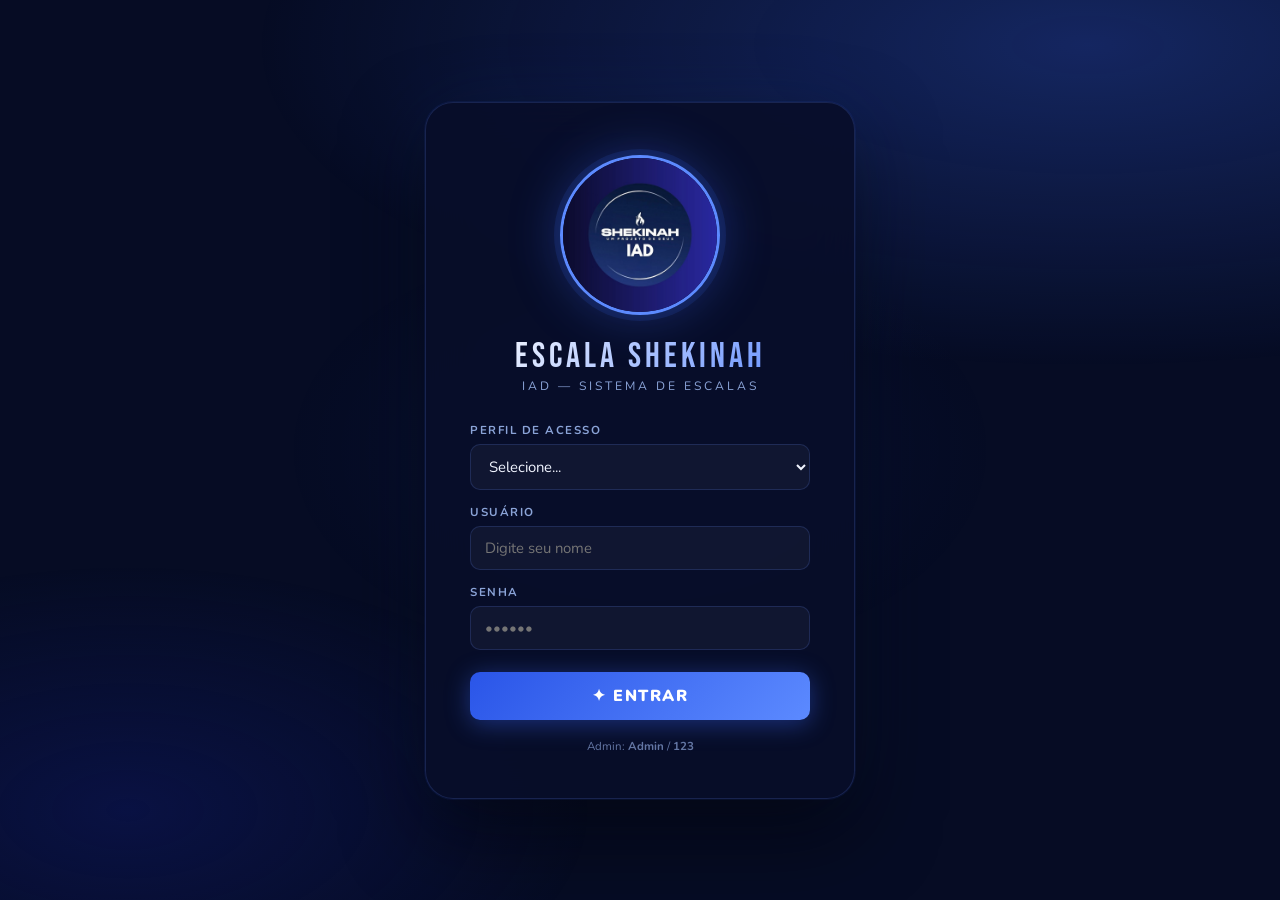
<file: escala-shekinah (4).html>
<!DOCTYPE html>
<html lang="pt-BR">
<head>
<meta charset="UTF-8">
<meta name="viewport" content="width=device-width, initial-scale=1.0">
<title>Escala Shekinah — IAD</title>
<link rel="icon" type="image/png" href="img/favicon.png">
<link rel="shortcut icon" type="image/png" href="img/favicon.png">
<link href="https://fonts.googleapis.com/css2?family=Bebas+Neue&family=Nunito:wght@400;500;600;700;800;900&display=swap" rel="stylesheet">
<style>
:root{
  --bg:#060c24;
  --bg2:#0b1436;
  --panel:rgba(11,20,54,0.85);
  --border:rgba(99,140,255,0.18);
  --border-hover:rgba(99,140,255,0.5);
  --blue:#3b6bff;
  --blue2:#5c8aff;
  --blue-soft:rgba(59,107,255,0.12);
  --accent:#ff8c00;
  --accent2:#ffb347;
  --white:#f0f4ff;
  --soft:#8ba4d8;
  --success:#1fd07a;
  --warn:#f5a623;
  --danger:#ff4757;
  --r:12px;
  --r2:20px;
}
*{margin:0;padding:0;box-sizing:border-box;}
body{font-family:'Nunito',sans-serif;background:var(--bg);color:var(--white);min-height:100vh;overflow-x:hidden;}

body::before{
  content:'';position:fixed;inset:0;pointer-events:none;z-index:0;
  background:
    radial-gradient(ellipse 100% 55% at 85% 5%, rgba(59,107,255,0.28) 0%,transparent 65%),
    radial-gradient(ellipse 60% 45% at 10% 90%, rgba(11,20,80,0.7) 0%,transparent 60%),
    radial-gradient(ellipse 40% 35% at 50% 50%, rgba(59,107,255,0.06) 0%,transparent 70%);
}

/* ── LOGIN ── */
#screen-login{min-height:100vh;display:flex;align-items:center;justify-content:center;position:relative;z-index:1;}
.login-box{
  background:rgba(8,14,42,0.9);
  border:1px solid var(--border);
  border-radius:28px;
  padding:52px 44px 44px;
  width:430px;max-width:95vw;
  backdrop-filter:blur(24px);
  box-shadow:0 0 0 1px rgba(59,107,255,0.08),0 32px 80px rgba(0,0,0,0.6),0 0 80px rgba(59,107,255,0.1);
  animation:up .5s cubic-bezier(.16,1,.3,1);
}
@keyframes up{from{opacity:0;transform:translateY(30px)}to{opacity:1;transform:none}}
.logo-wrap{text-align:center;margin-bottom:28px;}
.logo-circle{
  display:inline-block;
  width:160px;height:160px;
  border-radius:50%;
  overflow:hidden;
  border:3px solid var(--blue2);
  box-shadow:0 0 0 6px rgba(59,107,255,0.12),0 0 50px rgba(59,107,255,0.35);
  transition:.3s;
}
.logo-circle:hover{box-shadow:0 0 0 8px rgba(59,107,255,0.2),0 0 70px rgba(59,107,255,0.5);}
.logo-circle img{width:100%;height:100%;object-fit:cover;}
.login-title{font-family:'Bebas Neue',sans-serif;font-size:2.2rem;letter-spacing:4px;margin-top:14px;background:linear-gradient(135deg,#fff,var(--blue2));-webkit-background-clip:text;-webkit-text-fill-color:transparent;background-clip:text;}
.login-sub{color:var(--soft);font-size:.76rem;letter-spacing:3px;text-transform:uppercase;margin-bottom:28px;}
.field{margin-bottom:14px;}
.field label{font-size:.72rem;color:var(--soft);letter-spacing:1.5px;text-transform:uppercase;display:block;margin-bottom:6px;font-weight:700;}
.field input,.field select{
  width:100%;background:rgba(255,255,255,0.04);
  border:1px solid var(--border);border-radius:10px;
  padding:11px 14px;color:var(--white);
  font-family:'Nunito',sans-serif;font-size:.93rem;outline:none;transition:.25s;
}
.field input:focus,.field select:focus{border-color:var(--blue2);background:rgba(59,107,255,0.07);box-shadow:0 0 0 3px rgba(59,107,255,0.1);}
.field select option{background:#0b1436;}
.btn-enter{
  width:100%;
  background:linear-gradient(135deg,#2a55e8,#5c8aff);
  color:#fff;border:none;border-radius:10px;
  padding:13px;font-family:'Nunito',sans-serif;
  font-weight:900;font-size:1rem;letter-spacing:1.5px;
  cursor:pointer;margin-top:8px;transition:.25s;
  box-shadow:0 4px 24px rgba(59,107,255,0.4);
  text-transform:uppercase;
}
.btn-enter:hover{transform:translateY(-2px);box-shadow:0 8px 32px rgba(59,107,255,0.55);}
.btn-enter:active{transform:translateY(0);}
.login-hint{text-align:center;margin-top:18px;color:var(--soft);font-size:.72rem;opacity:.7;}

/* ── APP ── */
#screen-app{display:none;min-height:100vh;position:relative;z-index:1;}
header{
  background:rgba(6,12,36,0.95);
  border-bottom:1px solid var(--border);
  backdrop-filter:blur(20px);
  padding:0 28px;height:64px;
  display:flex;align-items:center;justify-content:space-between;
  position:sticky;top:0;z-index:200;
}
.h-left{display:flex;align-items:center;gap:14px;}
.h-logo{width:40px;height:40px;border-radius:50%;object-fit:cover;border:2px solid var(--blue2);box-shadow:0 0 14px rgba(59,107,255,0.4);}
.h-title{font-family:'Bebas Neue',sans-serif;font-size:1.35rem;letter-spacing:3px;}
.h-title em{color:var(--blue2);font-style:normal;}
.h-right{display:flex;align-items:center;gap:10px;}
.user-pill{
  display:flex;align-items:center;gap:8px;
  background:rgba(59,107,255,0.1);
  border:1px solid var(--border);
  border-radius:24px;padding:5px 14px 5px 9px;
  font-size:.8rem;color:var(--soft);
}
.user-pill .dot{width:7px;height:7px;border-radius:50%;background:var(--success);box-shadow:0 0 6px var(--success);}
.btn-sair{
  background:rgba(255,71,87,0.12);border:1px solid rgba(255,71,87,0.25);
  color:#ff6b78;border-radius:8px;padding:6px 14px;
  font-family:'Nunito',sans-serif;font-size:.78rem;font-weight:700;cursor:pointer;transition:.2s;
}
.btn-sair:hover{background:rgba(255,71,87,0.22);}

.app-body{display:flex;min-height:calc(100vh - 64px);}

/* ── SIDEBAR ── */
.sidebar{
  width:220px;
  background:rgba(8,14,42,0.75);
  border-right:1px solid var(--border);
  padding:22px 0;flex-shrink:0;
  backdrop-filter:blur(16px);
}
.nav-grp{padding:0 14px;margin-bottom:22px;}
.nav-lbl{font-size:.62rem;letter-spacing:2.5px;text-transform:uppercase;color:rgba(139,164,216,0.4);padding:0 10px;margin-bottom:8px;font-weight:700;}
.nav-item{
  display:flex;align-items:center;gap:10px;
  padding:9px 12px;border-radius:10px;
  font-size:.86rem;font-weight:700;color:var(--soft);
  cursor:pointer;transition:.2s;margin-bottom:3px;
  border:1px solid transparent;
}
.nav-item:hover{background:rgba(59,107,255,0.1);color:var(--white);}
.nav-item.active{background:rgba(59,107,255,0.15);border-color:rgba(59,107,255,0.25);color:var(--white);}
.nav-icon{font-size:1rem;width:20px;text-align:center;}
.n-badge{margin-left:auto;background:var(--danger);color:#fff;font-size:.6rem;padding:1px 6px;border-radius:10px;font-weight:800;}

/* ── MAIN ── */
.main{flex:1;padding:26px 28px;overflow-y:auto;}
.pg{display:none;}
.pg.on{display:block;animation:up .3s cubic-bezier(.16,1,.3,1);}
.pg-head{margin-bottom:22px;}
.pg-head h2{font-family:'Bebas Neue',sans-serif;font-size:1.8rem;letter-spacing:2.5px;}
.pg-head p{color:var(--soft);font-size:.84rem;margin-top:3px;}

/* ── STAT CARDS ── */
.stats{display:grid;grid-template-columns:repeat(auto-fill,minmax(170px,1fr));gap:14px;margin-bottom:26px;}
.sc{
  background:var(--panel);border:1px solid var(--border);
  border-radius:var(--r2);padding:18px 20px;
  backdrop-filter:blur(10px);transition:.25s;cursor:default;
}
.sc:hover{border-color:var(--border-hover);box-shadow:0 4px 24px rgba(59,107,255,0.12);transform:translateY(-2px);}
.sc .n{font-family:'Bebas Neue',sans-serif;font-size:2.4rem;line-height:1;}
.sc .l{font-size:.72rem;color:var(--soft);text-transform:uppercase;letter-spacing:1.5px;margin-top:4px;font-weight:700;}
.sc.c-blue .n{color:var(--blue2);}
.sc.c-green .n{color:var(--success);}
.sc.c-warn .n{color:var(--warn);}
.sc.c-red .n{color:var(--danger);}

/* ── TABLE ── */
.tcard{
  background:var(--panel);border:1px solid var(--border);
  border-radius:var(--r2);overflow:hidden;
  backdrop-filter:blur(10px);margin-bottom:22px;
}
.tc-head{
  display:flex;align-items:center;justify-content:space-between;
  padding:14px 20px;border-bottom:1px solid var(--border);
}
.tc-head h3{font-size:.93rem;font-weight:800;}
table{width:100%;border-collapse:collapse;}
th{
  background:rgba(59,107,255,0.07);
  padding:9px 16px;text-align:left;
  font-size:.7rem;text-transform:uppercase;letter-spacing:1.5px;color:var(--soft);font-weight:800;
}
td{padding:10px 16px;font-size:.86rem;border-top:1px solid rgba(99,140,255,0.08);vertical-align:middle;}
tr:hover td{background:rgba(59,107,255,0.04);}
.badge{display:inline-flex;align-items:center;padding:2px 10px;border-radius:20px;font-size:.7rem;font-weight:800;gap:3px;}
.b-blue{background:rgba(59,107,255,0.18);color:#7aa3ff;border:1px solid rgba(59,107,255,0.2);}
.b-green{background:rgba(31,208,122,0.15);color:#3deba0;border:1px solid rgba(31,208,122,0.2);}
.b-warn{background:rgba(245,166,35,0.15);color:#ffc250;border:1px solid rgba(245,166,35,0.2);}
.b-red{background:rgba(255,71,87,0.15);color:#ff6b78;border:1px solid rgba(255,71,87,0.2);}
.b-soft{background:rgba(255,255,255,0.07);color:var(--soft);border:1px solid rgba(255,255,255,0.1);}

/* ── FORM ── */
.fcard{
  background:var(--panel);border:1px solid var(--border);
  border-radius:var(--r2);padding:24px;
  backdrop-filter:blur(10px);margin-bottom:22px;
}
.fcard h3{font-size:.92rem;font-weight:800;margin-bottom:18px;padding-bottom:12px;border-bottom:1px solid var(--border);}
.fgrid{display:grid;grid-template-columns:repeat(auto-fill,minmax(210px,1fr));gap:13px;}
.fg{display:flex;flex-direction:column;gap:5px;}
.fg label{font-size:.7rem;color:var(--soft);text-transform:uppercase;letter-spacing:1.5px;font-weight:800;}
.fg input,.fg select,.fg textarea{
  background:rgba(255,255,255,0.04);
  border:1px solid var(--border);border-radius:9px;
  padding:9px 12px;color:var(--white);
  font-family:'Nunito',sans-serif;font-size:.88rem;outline:none;transition:.25s;
}
.fg input:focus,.fg select:focus,.fg textarea:focus{
  border-color:var(--blue2);background:rgba(59,107,255,0.07);box-shadow:0 0 0 3px rgba(59,107,255,0.1);
}
.fg select option{background:#0b1436;}
.fg textarea{resize:vertical;min-height:72px;}
.factions{margin-top:16px;display:flex;gap:9px;flex-wrap:wrap;}
.btn-s{
  background:linear-gradient(135deg,#2a55e8,#5c8aff);color:#fff;border:none;
  border-radius:9px;padding:10px 24px;font-family:'Nunito',sans-serif;
  font-weight:800;font-size:.88rem;cursor:pointer;transition:.25s;
  box-shadow:0 2px 14px rgba(59,107,255,0.35);
}
.btn-s:hover{transform:translateY(-1px);box-shadow:0 4px 20px rgba(59,107,255,0.5);}
.btn-c{
  background:rgba(255,255,255,0.06);color:var(--soft);
  border:1px solid var(--border);border-radius:9px;
  padding:10px 20px;font-family:'Nunito',sans-serif;
  font-weight:700;font-size:.88rem;cursor:pointer;transition:.2s;
}
.btn-c:hover{background:rgba(255,255,255,0.1);color:var(--white);}
.btn-e{
  background:rgba(59,107,255,0.12);color:#7aa3ff;
  border:1px solid rgba(59,107,255,0.2);border-radius:8px;
  padding:5px 12px;font-family:'Nunito',sans-serif;font-size:.78rem;font-weight:700;cursor:pointer;transition:.2s;
}
.btn-e:hover{background:rgba(59,107,255,0.22);}
.btn-d{
  background:rgba(255,71,87,0.1);color:#ff6b78;
  border:1px solid rgba(255,71,87,0.2);border-radius:8px;
  padding:5px 12px;font-family:'Nunito',sans-serif;font-size:.78rem;font-weight:700;cursor:pointer;transition:.2s;
}
.btn-d:hover{background:rgba(255,71,87,0.22);}

/* ── MULTI-SELECT MINISTÉRIOS ── */
.min-grid{
  display:flex;flex-wrap:wrap;gap:8px;
  background:rgba(255,255,255,0.03);
  border:1px solid var(--border);border-radius:9px;
  padding:11px 13px;
}
.min-chip{
  display:flex;align-items:center;gap:6px;
  padding:6px 13px;border-radius:20px;
  border:1px solid var(--border);
  background:rgba(255,255,255,0.04);
  cursor:pointer;transition:.2s;user-select:none;
  font-size:.82rem;font-weight:700;color:var(--soft);
}
.min-chip:hover{border-color:var(--blue2);color:var(--white);}
.min-chip.sel{
  background:rgba(59,107,255,0.2);
  border-color:rgba(59,107,255,0.5);
  color:var(--white);
}
.min-chip.sel::before{content:'✓ ';color:var(--blue2);}
.min-sel-tags{display:flex;flex-wrap:wrap;gap:6px;margin-top:7px;}
.min-tag{
  background:rgba(59,107,255,0.15);
  border:1px solid rgba(59,107,255,0.3);
  border-radius:20px;padding:3px 11px;
  font-size:.73rem;font-weight:700;color:#7aa3ff;
  display:flex;align-items:center;gap:5px;
}
.min-tag button{
  background:none;border:none;color:#7aa3ff;cursor:pointer;
  font-size:.8rem;line-height:1;padding:0;opacity:.6;
}
.min-tag button:hover{opacity:1;}

/* ── FILTERS ── */
.filters{display:flex;gap:9px;flex-wrap:wrap;margin-bottom:16px;}
.filters input,.filters select{
  background:rgba(255,255,255,0.04);border:1px solid var(--border);
  border-radius:9px;padding:8px 12px;color:var(--white);
  font-family:'Nunito',sans-serif;font-size:.86rem;outline:none;transition:.2s;
}
.filters input:focus,.filters select:focus{border-color:var(--blue2);}
.filters select option{background:#0b1436;}

/* ── ALERTS ── */
.alert{border-radius:9px;padding:11px 15px;margin-bottom:12px;font-size:.85rem;animation:up .25s ease;}
.a-warn{background:rgba(245,166,35,0.1);border:1px solid rgba(245,166,35,0.3);color:#ffc250;}
.a-ok{background:rgba(31,208,122,0.1);border:1px solid rgba(31,208,122,0.25);color:#3deba0;}
.a-err{background:rgba(255,71,87,0.1);border:1px solid rgba(255,71,87,0.25);color:#ff6b78;}

/* ── CONFLICT ── */
.cf-item{
  background:rgba(255,71,87,0.06);border:1px solid rgba(255,71,87,0.18);
  border-radius:10px;padding:12px 16px;margin-bottom:9px;font-size:.86rem;
}

/* ── VOLUNTEER PANEL ── */
.welcome{
  background:linear-gradient(135deg,rgba(11,20,80,0.9),rgba(42,85,232,0.2));
  border:1px solid var(--border);border-radius:var(--r2);
  padding:22px 24px;margin-bottom:22px;
  display:flex;align-items:center;gap:16px;
}
.welcome img{width:56px;height:56px;border-radius:50%;object-fit:cover;border:2px solid var(--blue2);box-shadow:0 0 20px rgba(59,107,255,0.35);}
.welcome h3{font-size:1.1rem;font-weight:900;}
.welcome p{color:var(--soft);font-size:.83rem;margin-top:3px;}

/* ── AVAIL ── */
.avail-grid{display:grid;grid-template-columns:repeat(auto-fill,minmax(155px,1fr));gap:9px;}
.av-chip{
  display:flex;align-items:center;gap:7px;
  background:rgba(255,255,255,0.04);border:1px solid var(--border);
  border-radius:9px;padding:9px 12px;cursor:pointer;transition:.2s;user-select:none;
}
.av-chip:hover{border-color:var(--blue2);}
.av-chip input{accent-color:var(--blue2);width:14px;height:14px;}
.av-chip span{font-size:.83rem;font-weight:600;}
.av-chip.on{border-color:rgba(59,107,255,0.45);background:rgba(59,107,255,0.1);}
.av-chip.on span{color:var(--white);}

/* ── INDISP ── */
.indisp-row{
  display:flex;align-items:center;justify-content:space-between;
  background:rgba(255,71,87,0.06);border:1px solid rgba(255,71,87,0.15);
  border-radius:8px;padding:8px 14px;margin-bottom:7px;font-size:.84rem;
}

/* ── TOAST ── */
#toasts{position:fixed;bottom:22px;right:22px;z-index:9999;display:flex;flex-direction:column;gap:8px;}
.toast{
  background:rgba(8,14,42,0.96);border:1px solid var(--border);
  backdrop-filter:blur(20px);border-radius:10px;
  padding:11px 18px;font-size:.86rem;font-weight:600;
  box-shadow:0 10px 30px rgba(0,0,0,0.5);
  animation:slideIn .3s cubic-bezier(.16,1,.3,1);
  max-width:300px;
}
@keyframes slideIn{from{transform:translateX(120px);opacity:0}to{transform:none;opacity:1}}
.toast.ok{border-color:rgba(31,208,122,0.35);color:#3deba0;}
.toast.er{border-color:rgba(255,71,87,0.35);color:#ff6b78;}
.toast.wn{border-color:rgba(245,166,35,0.35);color:#ffc250;}

.empty{text-align:center;padding:36px;color:var(--soft);font-size:.88rem;}

@media(max-width:768px){
  .sidebar{display:none;}
  .stats{grid-template-columns:1fr 1fr;}
  .fgrid{grid-template-columns:1fr;}
  .main{padding:16px;}
}
</style>
</head>
<body>

<!-- LOGIN -->
<div id="screen-login">
  <div class="login-box">
    <div class="logo-wrap">
      <div class="logo-circle"><img src="[data-uri]" alt="Shekinah IAD"></div>
      <div class="login-title">Escala Shekinah</div>
      <div class="login-sub">IAD — Sistema de Escalas</div>
    </div>
    <div class="field">
      <label>Perfil de Acesso</label>
      <select id="lp">
        <option value="">Selecione...</option>
        <option value="admin">Administrador</option>
        <option value="voluntario">Voluntário</option>
      </select>
    </div>
    <div class="field">
      <label>Usuário</label>
      <input type="text" id="lu" placeholder="Digite seu nome">
    </div>
    <div class="field">
      <label>Senha</label>
      <input type="password" id="lpass" placeholder="••••••" onkeydown="if(event.key==='Enter')doLogin()">
    </div>
    <button class="btn-enter" onclick="doLogin()">✦ Entrar</button>
    <div class="login-hint">Admin: <b>Admin</b> / <b>123</b></div>
  </div>
</div>

<!-- APP -->
<div id="screen-app">
  <header>
    <div class="h-left">
      <img class="h-logo" src="[data-uri]" alt="">
      <span class="h-title">Escala <em>Shekinah</em></span>
    </div>
    <div class="h-right">
      <div class="user-pill"><span class="dot"></span><span id="huser">—</span></div>
      <button class="btn-sair" onclick="doLogout()">Sair</button>
    </div>
  </header>

  <div class="app-body">
    <nav class="sidebar">
      <div class="nav-grp" id="nav-admin">
        <div class="nav-lbl">Administrador</div>
        <div class="nav-item active" onclick="pg('dashboard',this)"><span class="nav-icon">📊</span>Dashboard</div>
        <div class="nav-item" onclick="pg('escalas',this)"><span class="nav-icon">📋</span>Escalas</div>
        <div class="nav-item" onclick="pg('voluntarios',this)"><span class="nav-icon">👥</span>Voluntários</div>
        <div class="nav-item" onclick="pg('conflitos',this)"><span class="nav-icon">⚠️</span>Conflitos<span class="n-badge" id="nbadge">0</span></div>
      </div>
      <div class="nav-grp" id="nav-vol" style="display:none">
        <div class="nav-lbl">Voluntário</div>
        <div class="nav-item active" onclick="pg('mpainel',this)"><span class="nav-icon">🏠</span>Meu Painel</div>
        <div class="nav-item" onclick="pg('minhasesc',this)"><span class="nav-icon">📅</span>Minhas Escalas</div>
        <div class="nav-item" onclick="pg('disponib',this)"><span class="nav-icon">🕐</span>Disponibilidade</div>
      </div>
    </nav>

    <main class="main">

      <!-- DASHBOARD -->
      <div id="page-dashboard" class="pg on">
        <div class="pg-head"><h2>Dashboard</h2><p>Visão geral das escalas da Shekinah IAD</p></div>
        <div class="stats" id="stats"></div>
        <div class="tcard">
          <div class="tc-head"><h3>📅 Próximas Escalas</h3></div>
          <table><thead><tr><th>Data</th><th>Ministério</th><th>Voluntário</th><th>Função</th><th>Status</th></tr></thead>
          <tbody id="dash-tbody"></tbody></table>
        </div>
      </div>

      <!-- ESCALAS -->
      <div id="page-escalas" class="pg">
        <div class="pg-head"><h2>Gerenciar Escalas</h2><p>Cadastre, edite e visualize as escalas ministeriais</p></div>
        <div class="fcard" id="fesc-wrap">
          <h3 id="fesc-title">➕ Nova Escala</h3>
          <div id="cf-alert"></div>
          <div class="fgrid">
            <div class="fg">
              <label>Ministério</label>
              <select id="e-min" onchange="checkConflict()">
                <option value="">Selecione...</option>
                                <option>Diáconos</option>
                <option>EBD de Domingo</option>
                <option>Intercessão</option>
                <option>Recepção</option>
                <option>Louvor</option>
                <option>Mídia / Data show</option>
                <option>Coordenação de lanche EBD</option>
              </select>
            </div>
            <div class="fg">
              <label>Voluntário</label>
              <select id="e-vol" onchange="checkConflict()"><option value="">Selecione...</option></select>
            </div>
            <div class="fg">
              <label>Data</label>
              <input type="date" id="e-data" onchange="checkConflict()">
            </div>
            <div class="fg">
              <label>Horário</label>
              <select id="e-hor" onchange="checkConflict()">
                <option>Manhã (09:00)</option>
                <option>Tarde (14:00)</option>
                <option>Noite (19:00)</option>
                <option>Dia inteiro</option>
              </select>
            </div>
            <div class="fg">
              <label>Função / Cargo</label>
              <input type="text" id="e-func" placeholder="Ex: Professor, Intercessor">
            </div>
            <div class="fg">
              <label>Local / Turma</label>
              <input type="text" id="e-local" placeholder="Ex: Sala Kids, Entrada">
            </div>
            <div class="fg">
              <label>Culto / Evento</label>
              <input type="text" id="e-culto" placeholder="Ex: Culto da Família">
            </div>
            <div class="fg">
              <label>Observações</label>
              <input type="text" id="e-obs" placeholder="Informações adicionais">
            </div>
          </div>
          <div class="factions">
            <button class="btn-s" onclick="salvarEscala()">💾 Salvar Escala</button>
            <button class="btn-c" onclick="cancelarEscala()">Cancelar</button>
          </div>
        </div>
        <div class="filters">
          <input type="text" id="f-enome" placeholder="🔍 Buscar voluntário..." oninput="renderEscalas()">
          <select id="f-emin" onchange="renderEscalas()">
            <option value="">Todos os ministérios</option>
                            <option>Diáconos</option>
                <option>EBD de Domingo</option>
                <option>Intercessão</option>
                <option>Recepção</option>
                <option>Louvor</option>
                <option>Mídia / Data show</option>
                <option>Coordenação de lanche EBD</option>
          </select>
          <input type="date" id="f-edata" onchange="renderEscalas()">
        </div>
        <div class="tcard">
          <table><thead><tr><th>Data</th><th>Horário</th><th>Ministério</th><th>Voluntário</th><th>Função</th><th>Ações</th></tr></thead>
          <tbody id="esc-tbody"></tbody></table>
        </div>
      </div>

      <!-- VOLUNTÁRIOS -->
      <div id="page-voluntarios" class="pg">
        <div class="pg-head"><h2>Voluntários</h2><p>Cadastre e gerencie os voluntários da igreja</p></div>
        <div class="fcard">
          <h3 id="fvol-title">➕ Cadastrar Voluntário</h3>
          <div class="fgrid">
            <div class="fg"><label>Nome Completo</label><input type="text" id="v-nome" placeholder="Nome do voluntário"></div>
            <div class="fg"><label>Telefone</label><input type="text" id="v-tel" placeholder="(00) 00000-0000"></div>
            <div class="fg"><label>Senha de Acesso</label><input type="text" id="v-senha" value="123" placeholder="Senha para login"></div>
          </div>
          <div class="fg" style="margin-top:13px">
            <label>Ministérios / Funções que Exerce <span style="text-transform:none;letter-spacing:0;font-weight:400;font-size:.7rem;color:rgba(139,164,216,.5)">(selecione um ou mais)</span></label>
            <div class="min-grid" id="v-min-grid">
              <div class="min-chip" data-min="Diáconos" onclick="toggleMin(this)">Diáconos</div> <div class="min-chip" data-min="EBD de Domingo" onclick="toggleMin(this)">EBD de Domingo</div> <div class="min-chip" data-min="Intercessão" onclick="toggleMin(this)">Intercessão</div> <div class="min-chip" data-min="Recepção" onclick="toggleMin(this)">Recepção</div> <div class="min-chip" data-min="Louvor" onclick="toggleMin(this)">Louvor</div> <div class="min-chip" data-min="Mídia / Data show" onclick="toggleMin(this)">Mídia / Data show</div> <div class="min-chip" data-min="Coordenação de lanche EBD" onclick="toggleMin(this)">Coordenação de lanche EBD</div>
            </div>
            <div class="min-sel-tags" id="v-min-tags"></div>
          </div>
          <div class="factions">
            <button class="btn-s" onclick="salvarVol()">💾 Salvar</button>
            <button class="btn-c" onclick="cancelarVol()">Cancelar</button>
          </div>
        </div>
        <div class="tcard">
          <table><thead><tr><th>Nome</th><th>Ministérios</th><th>Disponibilidade</th><th>Escalas</th><th>Ações</th></tr></thead>
          <tbody id="vol-tbody"></tbody></table>
        </div>
      </div>

      <!-- CONFLITOS -->
      <div id="page-conflitos" class="pg">
        <div class="pg-head"><h2>⚠️ Conflitos</h2><p>Verificação automática de conflitos de horário e disponibilidade</p></div>
        <div id="cf-list"></div>
      </div>

      <!-- MEU PAINEL -->
      <div id="page-mpainel" class="pg">
        <div class="welcome">
          <img src="[data-uri]" alt="">
          <div><h3 id="wgreet">Olá!</h3><p id="wmin">—</p></div>
        </div>
        <div class="stats" id="vstats"></div>
        <div class="tcard">
          <div class="tc-head"><h3>📅 Minhas Próximas Escalas</h3></div>
          <table><thead><tr><th>Data</th><th>Ministério</th><th>Função</th><th>Horário</th></tr></thead>
          <tbody id="vprox-tbody"></tbody></table>
        </div>
      </div>

      <!-- MINHAS ESCALAS -->
      <div id="page-minhasesc" class="pg">
        <div class="pg-head"><h2>Minhas Escalas</h2><p>Histórico completo</p></div>
        <div class="tcard">
          <table><thead><tr><th>Data</th><th>Ministério</th><th>Função</th><th>Local</th><th>Horário</th><th>Status</th></tr></thead>
          <tbody id="mine-tbody"></tbody></table>
        </div>
      </div>

      <!-- DISPONIBILIDADE -->
      <div id="page-disponib" class="pg">
        <div class="pg-head"><h2>Minha Disponibilidade</h2><p>Informe quando você pode servir</p></div>
        <div class="fcard">
          <h3>✅ Períodos Disponíveis</h3>
          <div class="avail-grid" id="avail-grid"></div>
        </div>
        <div class="fcard">
          <h3>❌ Datas Indisponíveis</h3>
          <div class="fgrid" style="margin-bottom:13px">
            <div class="fg"><label>Data</label><input type="date" id="ind-data"></div>
            <div class="fg"><label>Motivo (opcional)</label><input type="text" id="ind-motivo" placeholder="Ex: viagem..."></div>
          </div>
          <button class="btn-s" onclick="addIndisp()">Adicionar</button>
          <div id="ind-list" style="margin-top:13px"></div>
        </div>
        <div class="factions"><button class="btn-s" onclick="salvarDisp()">💾 Salvar Disponibilidade</button></div>
      </div>

    </main>
  </div>
</div>
<div id="toasts"></div>

<script>
const MINISTERIOS = ['Diáconos', 'EBD de Domingo', 'Intercessão', 'Recepção', 'Louvor', 'Mídia / Data show', 'Coordenação de lanche EBD'];
const PERIODOS = [
  {id:'domingo-manha',l:'Domingo Manhã'},{id:'domingo-tarde',l:'Domingo Tarde'},
  {id:'domingo-noite',l:'Domingo Noite'},{id:'segunda-noite',l:'Segunda Noite'},
  {id:'terca-noite',l:'Terça Noite'},{id:'quarta-noite',l:'Quarta Noite'},
  {id:'quinta-noite',l:'Quinta Noite'},{id:'sabado-manha',l:'Sábado Manhã'},
  {id:'sabado-noite',l:'Sábado Noite'}
];

let S = JSON.parse(localStorage.getItem('shekinah_v3')||'null') || {
  voluntarios:[], escalas:[], nVId:1, nEId:1
};
let cu=null, editEId=null, editVId=null;

function save(){localStorage.setItem('shekinah_v3',JSON.stringify(S));}
function gv(id){return S.voluntarios.find(v=>v.id===id);}
function fd(d){if(!d)return'—';const[y,m,day]=d.split('-');return`${day}/${m}/${y}`;}

// ── LOGIN ──
function doLogin(){
  const p=document.getElementById('lp').value;
  const u=document.getElementById('lu').value.trim();
  const pw=document.getElementById('lpass').value;
  if(!p||!u||!pw){toast('Preencha todos os campos','er');return;}
  if(p==='admin'){
    if(u!=='Admin'){toast('Usuário admin inválido','er');return;}
    if(pw!=='123'){toast('Senha incorreta','er');return;}
    cu={perfil:'admin',nome:'Administrador'};
  }else{
    const v=S.voluntarios.find(x=>x.nome.toLowerCase()===u.toLowerCase()&&x.senha===pw);
    if(!v){toast('Voluntário não encontrado','er');return;}
    cu={perfil:'voluntario',nome:v.nome,id:v.id};
  }
  document.getElementById('screen-login').style.display='none';
  document.getElementById('screen-app').style.display='block';
  document.getElementById('huser').textContent=cu.nome;
  document.getElementById('nav-admin').style.display=cu.perfil==='admin'?'':'none';
  document.getElementById('nav-vol').style.display=cu.perfil==='voluntario'?'':'none';
  if(cu.perfil==='admin'){pg('dashboard',document.querySelector('#nav-admin .nav-item'));renderDash();}
  else{pg('mpainel',document.querySelector('#nav-vol .nav-item'));renderVPainel();}
  toast('Bem-vindo(a), '+cu.nome+' 🙏','ok');
}
function doLogout(){cu=null;document.getElementById('screen-login').style.display='flex';document.getElementById('screen-app').style.display='none';document.getElementById('lu').value='';document.getElementById('lpass').value='';}

// ── NAV ──
function pg(id,el){
  document.querySelectorAll('.pg').forEach(p=>p.classList.remove('on'));
  document.querySelectorAll('.nav-item').forEach(n=>n.classList.remove('active'));
  document.getElementById('page-'+id).classList.add('on');
  if(el)el.classList.add('active');
  const m={dashboard:renderDash,escalas:renderEscalas,voluntarios:renderVols,conflitos:renderConflitos,mpainel:renderVPainel,minhasesc:renderMinhas,disponib:renderDisp};
  if(m[id])m[id]();
}

// ── CONFLICTS ──
function getConflicts(){
  const C=[];
  S.escalas.forEach(e=>{
    const v=gv(e.voluntarioId);if(!v)return;
    const d=new Date(e.data+'T12:00:00');
    const dns=['domingo','segunda','terca','quarta','quinta','sexta','sabado'];
    const dn=dns[d.getDay()];
    const slot=e.horario.includes('Manhã')?dn+'-manha':e.horario.includes('Tarde')?dn+'-tarde':e.horario.includes('Noite')?dn+'-noite':'';
    if(v.disponibilidade&&v.disponibilidade.length>0&&slot&&!v.disponibilidade.includes(slot))
      C.push({t:'disp',msg:`${v.nome} sem disponibilidade p/ ${slot.replace('-',' ')} — escalado em ${e.ministerio} (${fd(e.data)})`});
    if(v.indisponibilidade&&v.indisponibilidade.find(i=>i.data===e.data))
      C.push({t:'data',msg:`${v.nome} marcou ${fd(e.data)} como indisponível — escalado em ${e.ministerio}`});
    S.escalas.filter(e2=>e2.id!==e.id&&e2.voluntarioId===e.voluntarioId&&e2.data===e.data&&e2.horario===e.horario).forEach(e2=>{
      const k=`d-${Math.min(e.id,e2.id)}-${Math.max(e.id,e2.id)}`;
      if(!C.find(c=>c.k===k))C.push({k,t:'dupla',msg:`${v.nome} escalado em dois ministérios no mesmo horário: ${e.ministerio} e ${e2.ministerio} (${fd(e.data)})`});
    });
  });
  return C;
}

// ── DASHBOARD ──
function renderDash(){
  const C=getConflicts();
  document.getElementById('nbadge').textContent=C.length;
  const today=new Date().toISOString().split('T')[0];
  const prox=S.escalas.filter(e=>e.data>=today).sort((a,b)=>a.data.localeCompare(b.data));
  document.getElementById('stats').innerHTML=`
    <div class="sc c-blue"><div class="n">${S.voluntarios.length}</div><div class="l">Voluntários</div></div>
    <div class="sc c-blue"><div class="n">${S.escalas.length}</div><div class="l">Escalas</div></div>
    <div class="sc c-green"><div class="n">${prox.length}</div><div class="l">Próximas</div></div>
    <div class="sc ${C.length>0?'c-red':''}"><div class="n">${C.length}</div><div class="l">Conflitos</div></div>`;
  const tb=document.getElementById('dash-tbody');
  if(!prox.length){tb.innerHTML='<tr><td colspan="5" class="empty">Nenhuma escala futura cadastrada</td></tr>';return;}
  tb.innerHTML=prox.slice(0,8).map(e=>{
    const v=gv(e.voluntarioId);
    const hC=C.some(c=>c.msg.includes(v?.nome||'___'));
    return`<tr><td>${fd(e.data)}</td><td><span class="badge b-blue">${e.ministerio}</span></td><td>${v?.nome||'—'}</td><td>${e.funcao||'—'}</td><td>${hC?'<span class="badge b-red">⚠ Conflito</span>':'<span class="badge b-green">✓ OK</span>'}</td></tr>`;
  }).join('');
}

// ── ESCALAS ──
function renderEscalas(){
  const nom=(document.getElementById('f-enome')?.value||'').toLowerCase();
  const min=document.getElementById('f-emin')?.value||'';
  const dat=document.getElementById('f-edata')?.value||'';
  const C=getConflicts();
  const sel=document.getElementById('e-vol');
  sel.innerHTML='<option value="">Selecione voluntário...</option>'+S.voluntarios.map(v=>`<option value="${v.id}">${v.nome}</option>`).join('');
  let list=S.escalas.filter(e=>{
    const v=gv(e.voluntarioId);
    if(nom&&!v?.nome.toLowerCase().includes(nom))return false;
    if(min&&e.ministerio!==min)return false;
    if(dat&&e.data!==dat)return false;
    return true;
  }).sort((a,b)=>a.data.localeCompare(b.data));
  const tb=document.getElementById('esc-tbody');
  if(!list.length){tb.innerHTML='<tr><td colspan="6" class="empty">Nenhuma escala encontrada</td></tr>';return;}
  tb.innerHTML=list.map(e=>{
    const v=gv(e.voluntarioId);
    const hC=C.some(c=>c.msg.includes(v?.nome||'___'));
    return`<tr><td>${fd(e.data)}</td><td>${e.horario}</td><td><span class="badge b-blue">${e.ministerio}</span></td><td>${v?.nome||'—'}${hC?' ⚠️':''}</td><td>${e.funcao||'—'}</td><td style="display:flex;gap:5px"><button class="btn-e" onclick="editEscala(${e.id})">✏ Editar</button><button class="btn-d" onclick="delEscala(${e.id})">🗑</button></td></tr>`;
  }).join('');
}

function checkConflict(){
  const vId=parseInt(document.getElementById('e-vol').value);
  const data=document.getElementById('e-data').value;
  const hor=document.getElementById('e-hor').value;
  const box=document.getElementById('cf-alert');
  if(!vId||!data){box.innerHTML='';return;}
  const v=gv(vId);const msgs=[];
  if(v.indisponibilidade&&v.indisponibilidade.find(i=>i.data===data))
    msgs.push('⛔ Este voluntário marcou esta data como indisponível.');
  const d=new Date(data+'T12:00:00');
  const dns=['domingo','segunda','terca','quarta','quinta','sexta','sabado'];
  const dn=dns[d.getDay()];
  const slot=hor.includes('Manhã')?dn+'-manha':hor.includes('Tarde')?dn+'-tarde':hor.includes('Noite')?dn+'-noite':'';
  if(v.disponibilidade&&v.disponibilidade.length>0&&slot&&!v.disponibilidade.includes(slot))
    msgs.push(`⚠️ ${v.nome} não tem disponibilidade para ${slot.replace('-',' ')}.`);
  const dupla=S.escalas.filter(e=>e.id!==editEId&&e.voluntarioId===vId&&e.data===data&&e.horario===hor);
  if(dupla.length)msgs.push('🔴 Voluntário já escalado em outro ministério neste horário.');
  box.innerHTML=msgs.length?msgs.map(m=>`<div class="alert a-warn">${m}</div>`).join(''):'<div class="alert a-ok">✅ Voluntário disponível neste horário.</div>';
}

function salvarEscala(){
  const min=document.getElementById('e-min').value;
  const vId=parseInt(document.getElementById('e-vol').value);
  const data=document.getElementById('e-data').value;
  const hor=document.getElementById('e-hor').value;
  const func=document.getElementById('e-func').value;
  const local=document.getElementById('e-local').value;
  const culto=document.getElementById('e-culto').value;
  const obs=document.getElementById('e-obs').value;
  if(!min||!vId||!data){toast('Preencha os campos obrigatórios','er');return;}
  if(editEId){
    const i=S.escalas.findIndex(e=>e.id===editEId);
    S.escalas[i]={...S.escalas[i],ministerio:min,voluntarioId:vId,data,horario:hor,funcao:func,local,culto,obs};
    toast('Escala atualizada! ✅','ok');editEId=null;
    document.getElementById('fesc-title').textContent='➕ Nova Escala';
  }else{
    S.escalas.push({id:S.nEId++,ministerio:min,voluntarioId:vId,data,horario:hor,funcao:func,local,culto,obs});
    toast('Escala salva! ✅','ok');
  }
  save();renderEscalas();renderDash();
  ['e-min','e-func','e-local','e-culto','e-obs'].forEach(id=>document.getElementById(id).value='');
  document.getElementById('e-vol').value='';document.getElementById('e-data').value='';
  document.getElementById('cf-alert').innerHTML='';
}
function editEscala(id){
  const e=S.escalas.find(x=>x.id===id);editEId=id;
  document.getElementById('fesc-title').textContent='✏️ Editar Escala';
  document.getElementById('e-min').value=e.ministerio;
  const sel=document.getElementById('e-vol');
  sel.innerHTML='<option value="">Selecione...</option>'+S.voluntarios.map(v=>`<option value="${v.id}"${v.id===e.voluntarioId?' selected':''}>${v.nome}</option>`).join('');
  document.getElementById('e-data').value=e.data;
  document.getElementById('e-hor').value=e.horario;
  document.getElementById('e-func').value=e.funcao||'';
  document.getElementById('e-local').value=e.local||'';
  document.getElementById('e-culto').value=e.culto||'';
  document.getElementById('e-obs').value=e.obs||'';
  document.getElementById('fesc-wrap').scrollIntoView({behavior:'smooth'});
}
function cancelarEscala(){
  editEId=null;document.getElementById('fesc-title').textContent='➕ Nova Escala';
  ['e-min','e-func','e-local','e-culto','e-obs'].forEach(id=>document.getElementById(id).value='');
  document.getElementById('e-vol').value='';document.getElementById('e-data').value='';
  document.getElementById('cf-alert').innerHTML='';
}
function delEscala(id){
  if(!confirm('Excluir esta escala?'))return;
  S.escalas=S.escalas.filter(e=>e.id!==id);
  save();renderEscalas();renderDash();toast('Escala excluída','wn');
}

// ── VOLUNTÁRIOS ──
function toggleMin(el){
  el.classList.toggle('sel');
  refreshMinTags(el.closest('.fcard')||document.querySelector('.fcard'));
}
function refreshMinTags(ctx){
  const chips=[...document.querySelectorAll('#v-min-grid .min-chip.sel')];
  const tags=document.getElementById('v-min-tags');
  tags.innerHTML=chips.map(c=>`<span class="min-tag">${c.dataset.min}<button onclick="deselectMin('${c.dataset.min}')">✕</button></span>`).join('');
}
function deselectMin(name){
  const chip=document.querySelector(`#v-min-grid .min-chip[data-min="${name}"]`);
  if(chip){chip.classList.remove('sel');refreshMinTags();}
}
function getSelMin(){return[...document.querySelectorAll('#v-min-grid .min-chip.sel')].map(c=>c.dataset.min);}
function setSelMin(mins){
  document.querySelectorAll('#v-min-grid .min-chip').forEach(c=>{
    c.classList.toggle('sel',mins.includes(c.dataset.min));
  });
  refreshMinTags();
}

function renderVols(){
  const sel=document.getElementById('e-vol');
  if(sel)sel.innerHTML='<option value="">Selecione voluntário...</option>'+S.voluntarios.map(v=>`<option value="${v.id}">${v.nome}</option>`).join('');
  const tb=document.getElementById('vol-tbody');
  if(!S.voluntarios.length){tb.innerHTML='<tr><td colspan="5" class="empty">Nenhum voluntário cadastrado</td></tr>';return;}
  tb.innerHTML=S.voluntarios.map(v=>{
    const cnt=S.escalas.filter(e=>e.voluntarioId===v.id).length;
    const mins=(v.ministerios||[]).map(m=>`<span class="badge b-blue" style="margin:1px">${m}</span>`).join(' ')||'<span style="color:var(--soft)">—</span>';
    const disp=(v.disponibilidade||[]).map(d=>PERIODOS.find(p=>p.id===d)?.l||d).join(', ')||'—';
    return`<tr><td><strong>${v.nome}</strong></td><td style="line-height:1.8">${mins}</td><td style="font-size:.78rem;color:var(--soft)">${disp}</td><td>${cnt}</td><td style="display:flex;gap:5px"><button class="btn-e" onclick="editVol(${v.id})">✏ Editar</button><button class="btn-d" onclick="delVol(${v.id})">🗑</button></td></tr>`;
  }).join('');
}

function salvarVol(){
  const nome=document.getElementById('v-nome').value.trim();
  const tel=document.getElementById('v-tel').value.trim();
  const senha=document.getElementById('v-senha').value.trim()||'123';
  const ministerios=getSelMin();
  if(!nome){toast('Informe o nome do voluntário','er');return;}
  if(!ministerios.length){toast('Selecione pelo menos um ministério','er');return;}
  if(editVId){
    const i=S.voluntarios.findIndex(v=>v.id===editVId);
    S.voluntarios[i]={...S.voluntarios[i],nome,tel,senha,ministerios};
    toast('Voluntário atualizado! ✅','ok');editVId=null;
    document.getElementById('fvol-title').textContent='➕ Cadastrar Voluntário';
  }else{
    if(S.voluntarios.find(v=>v.nome.toLowerCase()===nome.toLowerCase())){toast('Já existe um voluntário com este nome','er');return;}
    S.voluntarios.push({id:S.nVId++,nome,tel,senha,ministerios,disponibilidade:[],indisponibilidade:[]});
    toast('Voluntário cadastrado! ✅','ok');
  }
  save();renderVols();
  document.getElementById('v-nome').value='';document.getElementById('v-tel').value='';
  document.getElementById('v-senha').value='123';setSelMin([]);
}
function editVol(id){
  const v=gv(id);editVId=id;
  document.getElementById('fvol-title').textContent='✏️ Editar Voluntário';
  document.getElementById('v-nome').value=v.nome;
  document.getElementById('v-tel').value=v.tel||'';
  document.getElementById('v-senha').value=v.senha||'123';
  setSelMin(v.ministerios||[]);
  window.scrollTo({top:0,behavior:'smooth'});
}
function cancelarVol(){
  editVId=null;document.getElementById('fvol-title').textContent='➕ Cadastrar Voluntário';
  document.getElementById('v-nome').value='';document.getElementById('v-tel').value='';
  document.getElementById('v-senha').value='123';setSelMin([]);
}
function delVol(id){
  if(!confirm('Excluir este voluntário?'))return;
  S.voluntarios=S.voluntarios.filter(v=>v.id!==id);
  save();renderVols();toast('Voluntário removido','wn');
}

// ── CONFLITOS ──
function renderConflitos(){
  const C=getConflicts();
  document.getElementById('nbadge').textContent=C.length;
  const div=document.getElementById('cf-list');
  if(!C.length){div.innerHTML='<div class="alert a-ok">✅ Nenhum conflito detectado!</div>';return;}
  div.innerHTML=C.map(c=>{
    const icon=c.t==='dupla'?'🔴':c.t==='data'?'⛔':'⚠️';
    return`<div class="cf-item">${icon} ${c.msg}</div>`;
  }).join('');
}

// ── VOLUNTÁRIO PAINEL ──
function renderVPainel(){
  if(!cu||cu.perfil!=='voluntario')return;
  const v=gv(cu.id);if(!v)return;
  document.getElementById('wgreet').textContent='Olá, '+v.nome+'! 🙏';
  document.getElementById('wmin').textContent='Ministérios: '+((v.ministerios||[]).join(', ')||'—');
  const today=new Date().toISOString().split('T')[0];
  const mine=S.escalas.filter(e=>e.voluntarioId===v.id);
  const prox=mine.filter(e=>e.data>=today).sort((a,b)=>a.data.localeCompare(b.data));
  document.getElementById('vstats').innerHTML=`
    <div class="sc c-blue"><div class="n">${mine.length}</div><div class="l">Total Escalas</div></div>
    <div class="sc c-green"><div class="n">${prox.length}</div><div class="l">Próximas</div></div>
    <div class="sc c-blue"><div class="n">${(v.disponibilidade||[]).length}</div><div class="l">Períodos Disponíveis</div></div>`;
  const tb=document.getElementById('vprox-tbody');
  if(!prox.length){tb.innerHTML='<tr><td colspan="4" class="empty">Nenhuma próxima escala</td></tr>';return;}
  tb.innerHTML=prox.slice(0,6).map(e=>`<tr><td>${fd(e.data)}</td><td><span class="badge b-blue">${e.ministerio}</span></td><td>${e.funcao||'—'}</td><td>${e.horario}</td></tr>`).join('');
}

function renderMinhas(){
  if(!cu||cu.perfil!=='voluntario')return;
  const today=new Date().toISOString().split('T')[0];
  const mine=S.escalas.filter(e=>e.voluntarioId===cu.id).sort((a,b)=>a.data.localeCompare(b.data));
  const tb=document.getElementById('mine-tbody');
  if(!mine.length){tb.innerHTML='<tr><td colspan="6" class="empty">Nenhuma escala encontrada</td></tr>';return;}
  tb.innerHTML=mine.map(e=>{
    const st=e.data>=today?'<span class="badge b-green">Próxima</span>':'<span class="badge b-soft">Realizada</span>';
    return`<tr><td>${fd(e.data)}</td><td><span class="badge b-blue">${e.ministerio}</span></td><td>${e.funcao||'—'}</td><td>${e.local||'—'}</td><td>${e.horario}</td><td>${st}</td></tr>`;
  }).join('');
}

// ── DISPONIBILIDADE ──
function renderDisp(){
  if(!cu||cu.perfil!=='voluntario')return;
  const v=gv(cu.id);
  const g=document.getElementById('avail-grid');
  g.innerHTML=PERIODOS.map(p=>{
    const on=(v.disponibilidade||[]).includes(p.id);
    return`<label class="av-chip ${on?'on':''}" id="avc-${p.id}"><input type="checkbox" id="avcb-${p.id}" ${on?'checked':''} onchange="toggleAv('${p.id}')"><span>${p.l}</span></label>`;
  }).join('');
  renderIndList(v);
}
function toggleAv(id){
  const on=document.getElementById('avcb-'+id).checked;
  document.getElementById('avc-'+id).classList.toggle('on',on);
}
function addIndisp(){
  const data=document.getElementById('ind-data').value;
  const motivo=document.getElementById('ind-motivo').value.trim();
  if(!data){toast('Selecione uma data','er');return;}
  const v=gv(cu.id);
  if(!v.indisponibilidade)v.indisponibilidade=[];
  if(v.indisponibilidade.find(i=>i.data===data)){toast('Data já adicionada','wn');return;}
  v.indisponibilidade.push({data,motivo});
  save();renderIndList(v);
  document.getElementById('ind-data').value='';document.getElementById('ind-motivo').value='';
  toast('Data adicionada','ok');
}
function renderIndList(v){
  const d=document.getElementById('ind-list');
  if(!(v.indisponibilidade||[]).length){d.innerHTML='<p style="color:var(--soft);font-size:.82rem">Nenhuma data indisponível.</p>';return;}
  d.innerHTML=v.indisponibilidade.map((i,idx)=>`<div class="indisp-row"><span>❌ ${fd(i.data)}${i.motivo?' — '+i.motivo:''}</span><button class="btn-d" onclick="remIndisp(${idx})">Remover</button></div>`).join('');
}
function remIndisp(idx){
  const v=gv(cu.id);v.indisponibilidade.splice(idx,1);
  save();renderIndList(v);toast('Data removida','wn');
}
function salvarDisp(){
  const v=gv(cu.id);
  v.disponibilidade=PERIODOS.filter(p=>document.getElementById('avcb-'+p.id)?.checked).map(p=>p.id);
  save();toast('Disponibilidade salva! ✅','ok');
}

// ── TOAST ──
function toast(msg,type='ok'){
  const c=document.getElementById('toasts');
  const t=document.createElement('div');
  t.className='toast '+type;t.textContent=msg;c.appendChild(t);
  setTimeout(()=>{t.style.opacity='0';t.style.transform='translateX(120px)';t.style.transition='.3s';setTimeout(()=>t.remove(),300);},3000);
}
</script>
</body>
</html>
</file>
